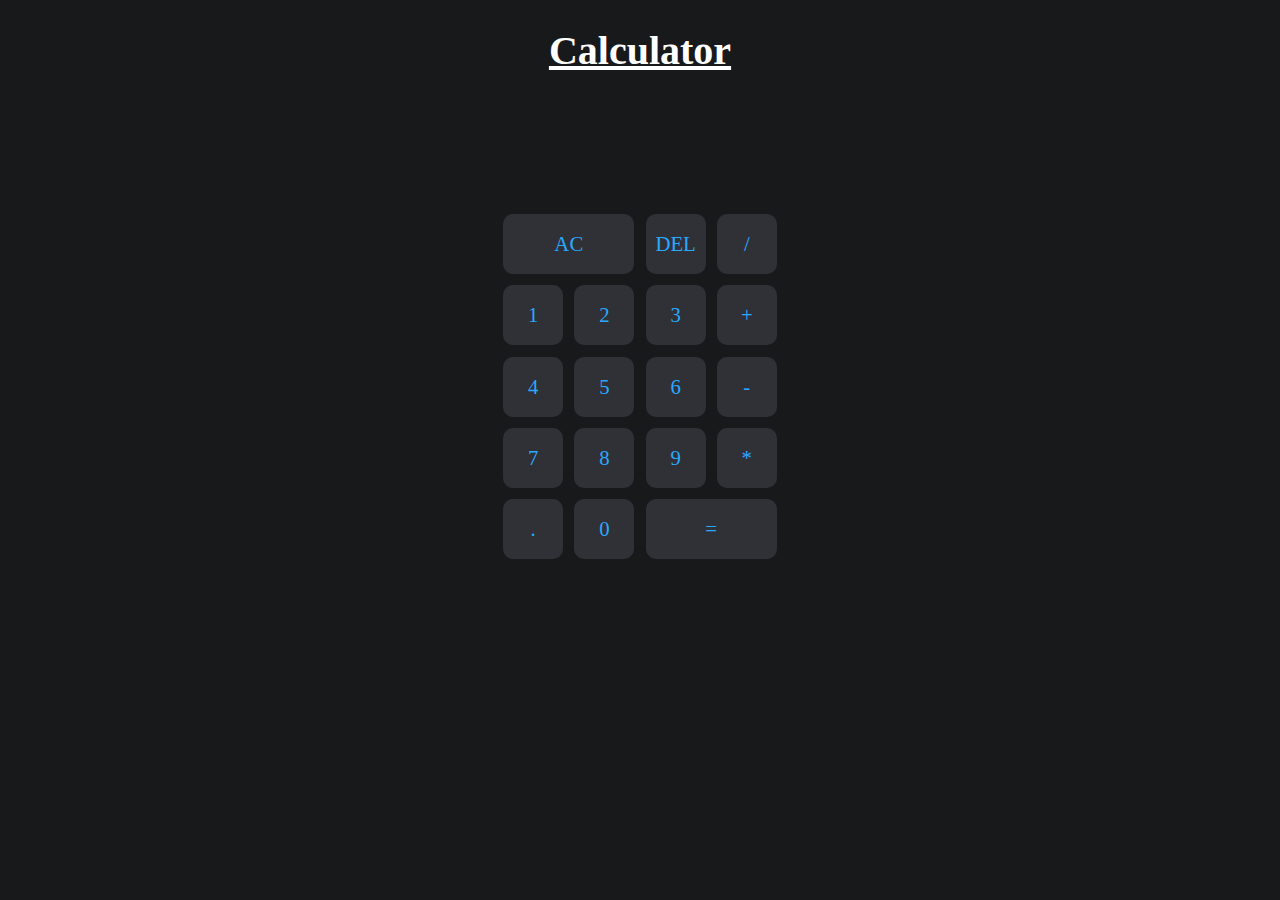
<file: Calculator-2.0/index.html>
<!DOCTYPE html>
<html lang="en">
<head>
    <meta charset="UTF-8">
    <meta name="viewport" content="width=device-width, initial-scale=1.0">
    <title>Calculator</title>
    <link href="style.css" rel="stylesheet">
</head>
<body>
    <div>
        <h1>Calculator</h1>
    </div>
    <div class="claculator">
        <div class="output">
            <div class="prev-display"></div>
            <div class="curr-display"></div>
        </div>
        <button class="span-2 clear">AC</button>
        <button class="delete">DEL</button>
        <button class="operation">/</button>
        <button class="number">1</button>
        <button class="number">2</button>
        <button class="number">3</button>
        <button class="operation">+</button>
        <button class="number">4</button>
        <button class="number">5</button>
        <button class="number">6</button>
        <button class="operation">-</button>
        <button class="number">7</button>
        <button class="number">8</button>
        <button class="number">9</button>
        <button class="operation">*</button>
        <button class="number">.</button>
        <button class="number">0</button>
        <button class="span-2 equal">=</button>
    </div>
    <script src="script.js"></script>
</body>
</html>
</file>
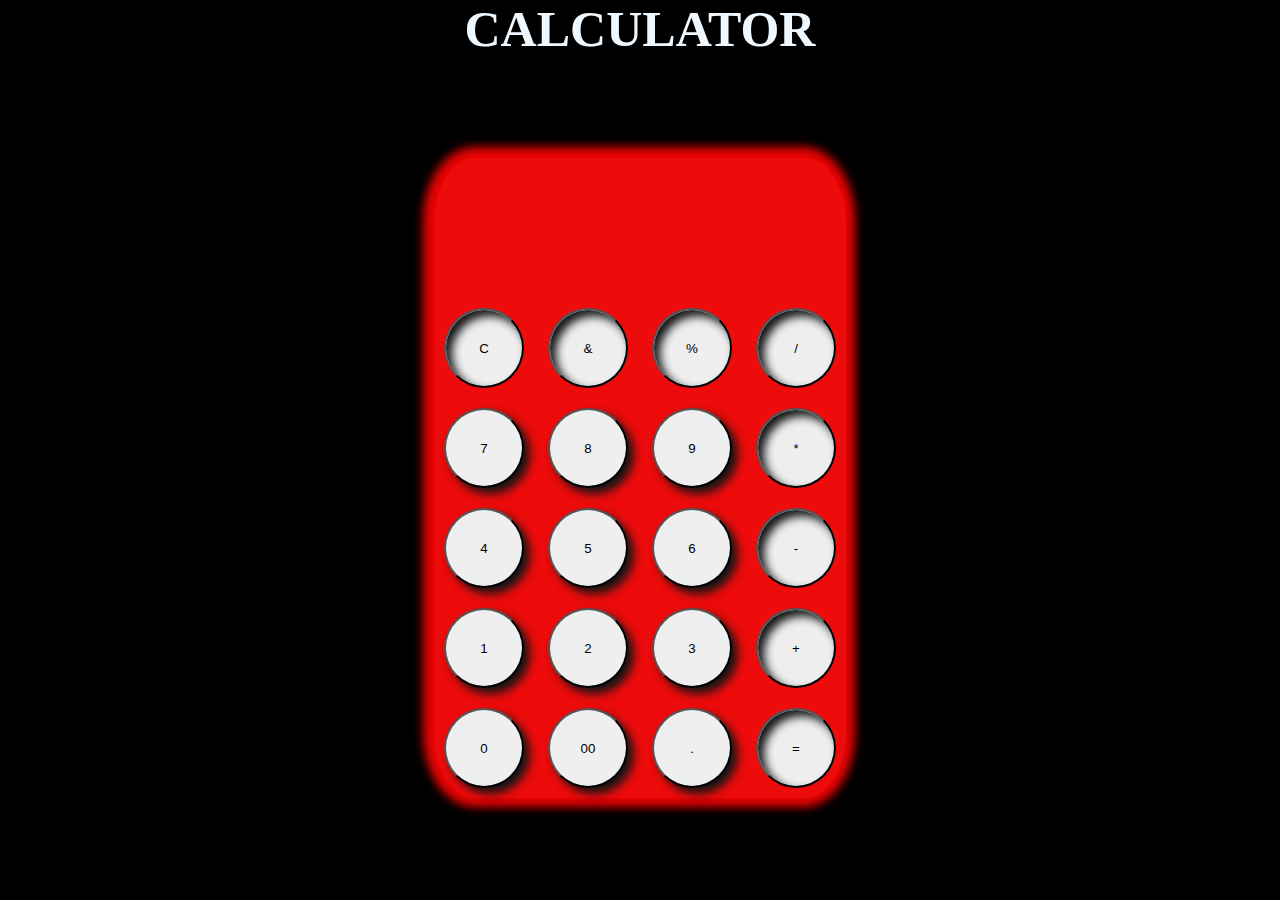
<file: calculator/index.html>
<!DOCTYPE html>
<html lang="en">
<head>
    <meta charset="UTF-8">
    <meta name="viewport" content="width=device-width, initial-scale=1.0">
    <title>Calculator</title>
    <link href="style.css" rel="stylesheet">
</head>
<body>
    <h1>CALCULATOR</h1>
    <div class="container">
        <div class="calc">
            <h1 id="input"></h1>
            <div>
                <button class ="dgn">C</button>
                <button class ="dgn">&</button>
                <button class ="dgn">%</button>
                <button class ="dgn">/</button>
            </div>
            <div>
                <button >7</button>
                <button>8</button>
                <button>9</button>
                <button class ="dgn">*</button>
            </div>
            <div>
                <button>4</button>
                <button>5</button>
                <button>6</button>
                <button class ="dgn">-</button>
            </div>
            <div>
                <button>1</button>
                <button>2</button>
                <button>3</button>
                <button class ="dgn">+</button>
            </div>
            <div>
                <button>0</button>
                <button>00</button>
                <button >.</button>
                <button class ="dgn">=</button>
            </div>
        </div>
    </div>
    <script src="script.js"></script>
    
</body>
</html>
</file>
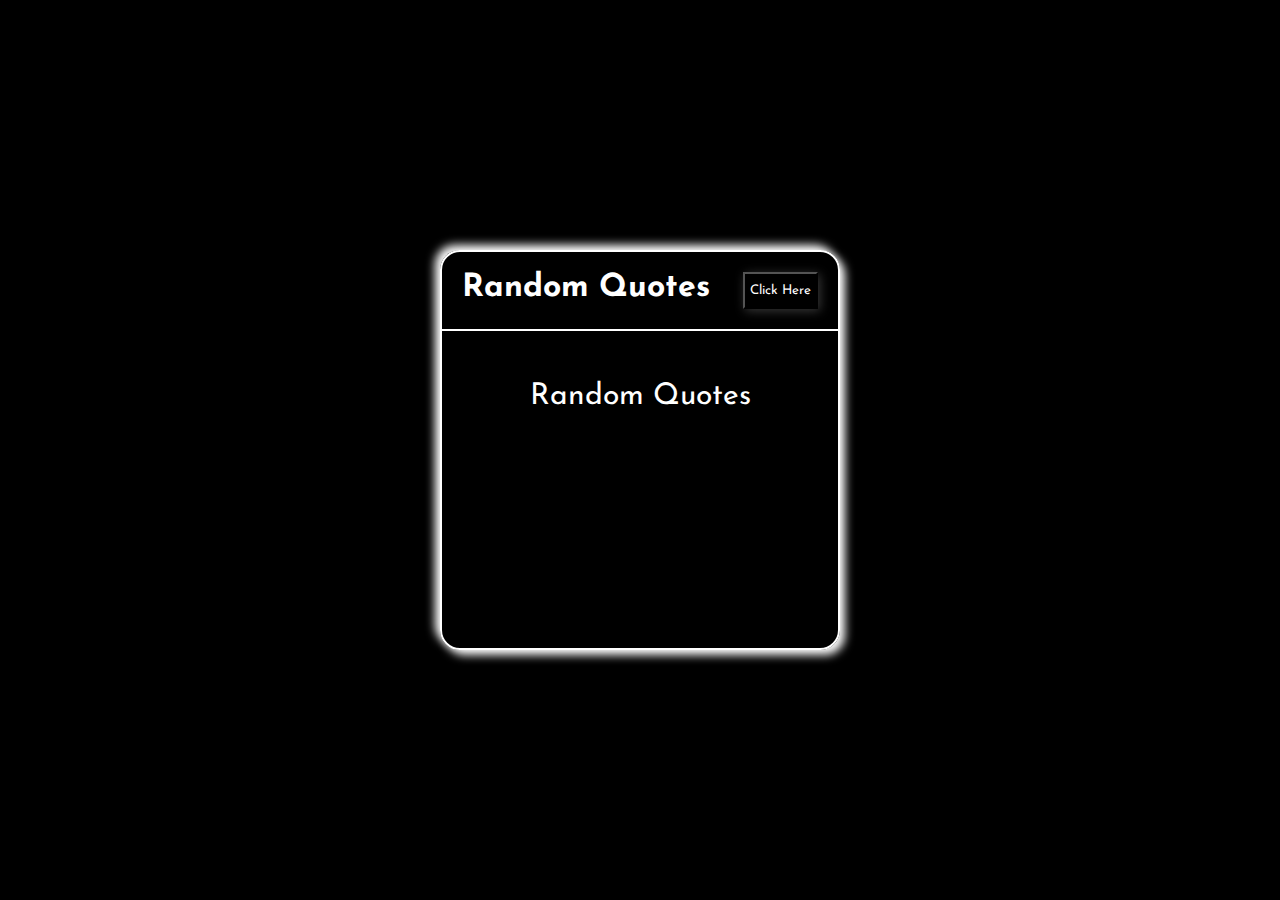
<file: RandomQuoteGenerator/index.html>
<!DOCTYPE html>
<html lang="en">
<head>
    <meta charset="UTF-8">
    <meta name="viewport" content="width=device-width, initial-scale=1.0">
    <title>Random Quotes</title>
    <link href="style.css" rel="stylesheet">
</head>
<body>
    <div class="container">
        <div class="upper">
            <h1>Random Quotes</h1>
            <button id ="btn">Click Here</button>
        </div>
        <div class="output">Random Quotes</div>
    </div>

    <script src="script.js"></script>
</body>
</html>
</file>
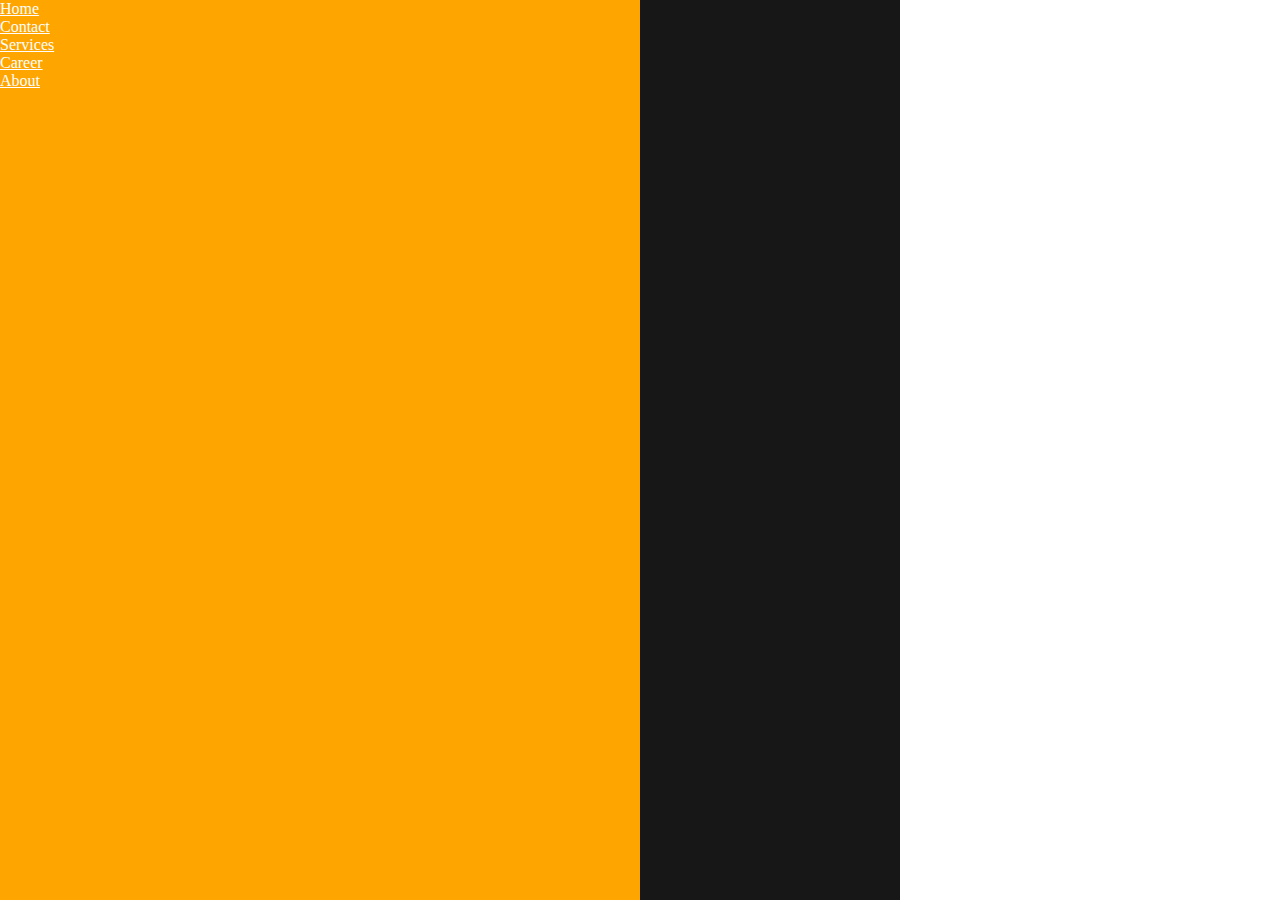
<file: Slidebar/index.html>
<!DOCTYPE html>
<html lang="en">
<head>
    <meta charset="UTF-8">
    <meta name="viewport" content="width=device-width, initial-scale=1.0">
    <title>Document</title>
    <link href="https://cdnjs.cloudflare.com/ajax/libs/font-awesome/6.6.0/css/all.min.css" integrity="sha512-Kc323vGBEqzTmouAECnVceyQqyqdsSiqLQISBL29aUW4U/M7pSPA/gEUZQqv1cwx4OnYxTxve5UMg5GT6L4JJg==" crossorigin="anonymous" referrerpolicy="no-referrer"/>
    <link href="style.css" rel="stylesheet">
</head>
<body>
    <div class="black-document">
      <div class="three-dots">
        <i class="fa-solid fa-ellipsis-vertical"></i>
      </div>
      <div class="container">
         <div class="cut">
            <i class="fa-solid fa-xmark"></i>
         </div>
    
          <div class="nav">
           <ul>
            <li><a href="#">Home</a></li>
            <li><a href="#">Contact</a></li>
            <li><a href="#">Services</a></li>
            <li><a href="#">Career</a></li>
            <li><a href="#">About</a></li>
           </ul>
         </div>
         </div>
    </div>
</body>
</html>
</file>
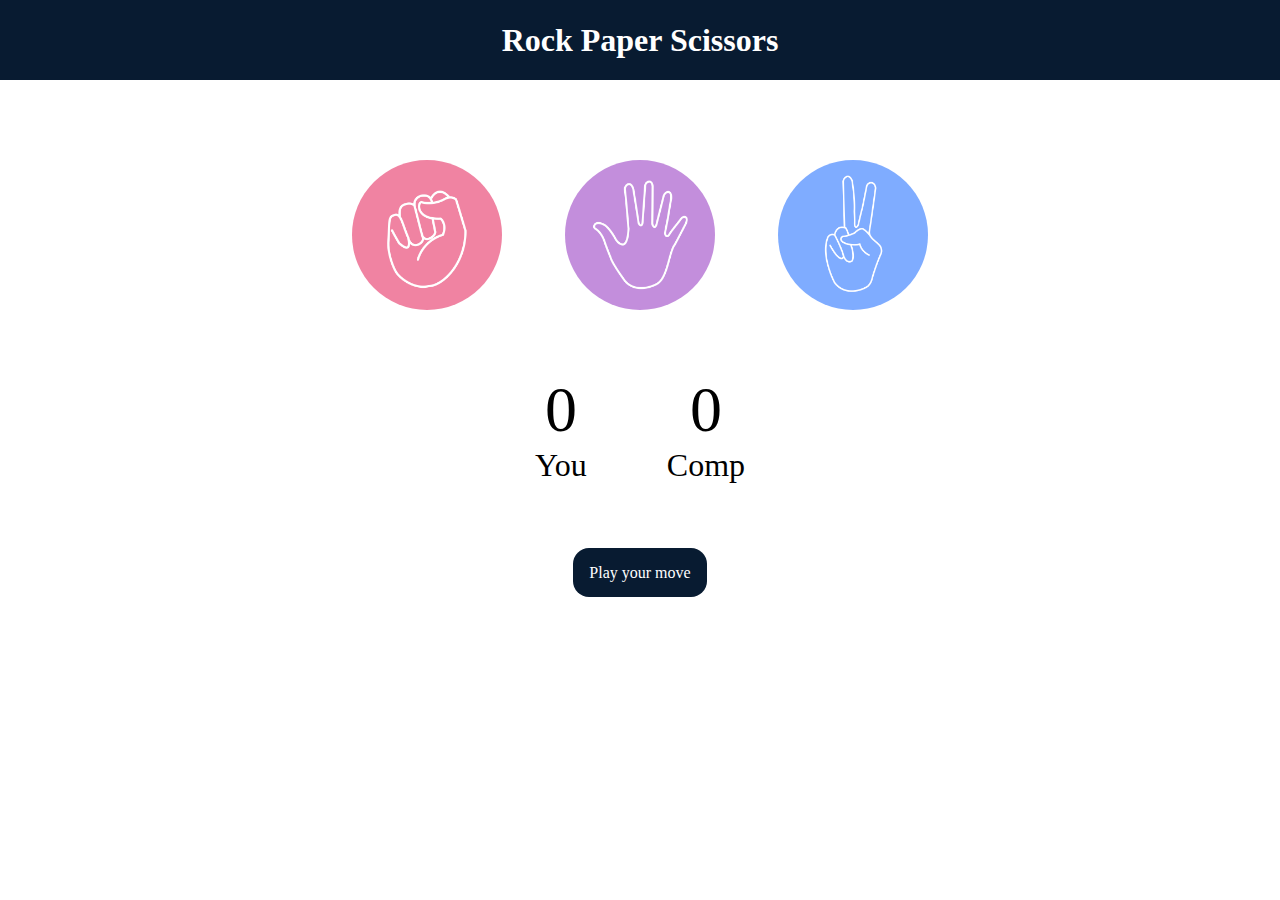
<file: StonePaperScissors/index.html>
<!DOCTYPE html>
<html lang="en">
<head>
    <meta charset="UTF-8">
    <meta name="viewport" content="width=device-width, initial-scale=1.0">
    <title>Rock Paper Scissors</title>
    <link rel="stylesheet" href="style.css">
</head>
<body id="body">
    <h1>Rock Paper Scissors</h1>
    <div class="choices">
        <div class="choice" id="rock">
          <img src="./rock.png" >
        </div>
        <div class="choice" id="paper">
            <img src="./paper.png">
        </div>
        <div class="choice" id="scissors">
            <img src="./scissors.png">
        </div>
    </div>
    
    <div class="score-board">
        <div class="score">
            <p id="user-score">0</p>
            <p>You</p>
        </div>
        <div class="score">
            <p id="computer-score">0</p>
            <p>Comp</p>
        </div>
    </div>

    <div class="msg-container">
        <p id="msg">Play your move</p>
    </div>
    <script src="app.js"></script>
</body>
</html>
</file>
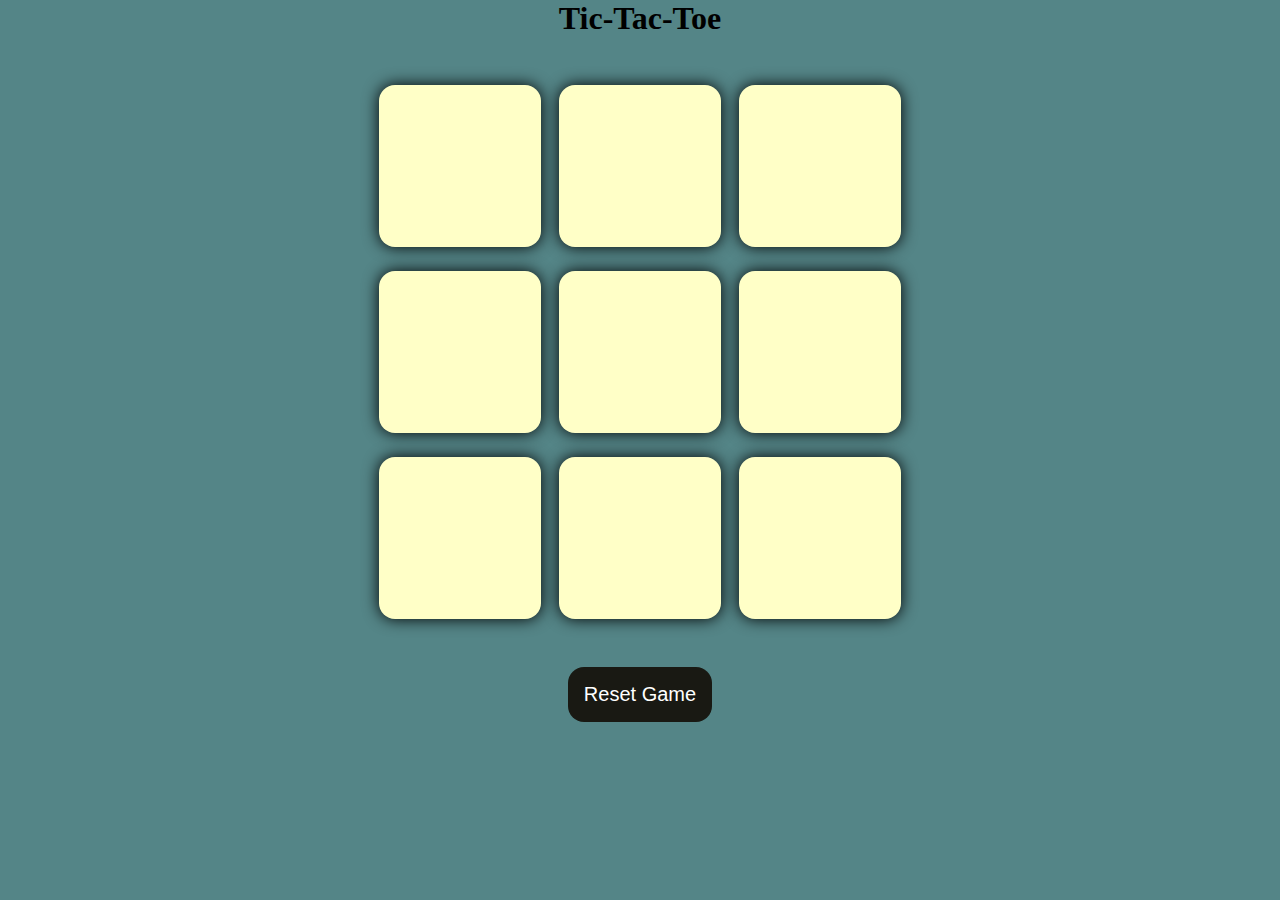
<file: TicTacToe/index.html>
<!DOCTYPE html>
<html lang="en">
<head>
    <meta charset="UTF-8">
    <meta name="viewport" content="width=device-width, initial-scale=1.0">
    <title>Tic_Tac-Toe Game</title>
    <link rel="stylesheet" href="style.css">
</head>
<body>
    <div class="msg-container hide">
        <p id="msg">Winner</p>
        <button id="new">New Game</button>
    </div>
    <main>
        <h1>Tic-Tac-Toe</h1>
        <div class="container">
        <div class="game">
            <button class="box"></button>
            <button class="box"></button>
            <button class="box"></button>
            <button class="box"></button>
            <button class="box"></button>
            <button class="box"></button>
            <button class="box"></button>
            <button class="box"></button>
            <button class="box"></button>
        </div>
    </div>
    <button id="reset-button">Reset Game</button>

    </main>
    <script src="app.js"></script>
</body>
</html>
</file>
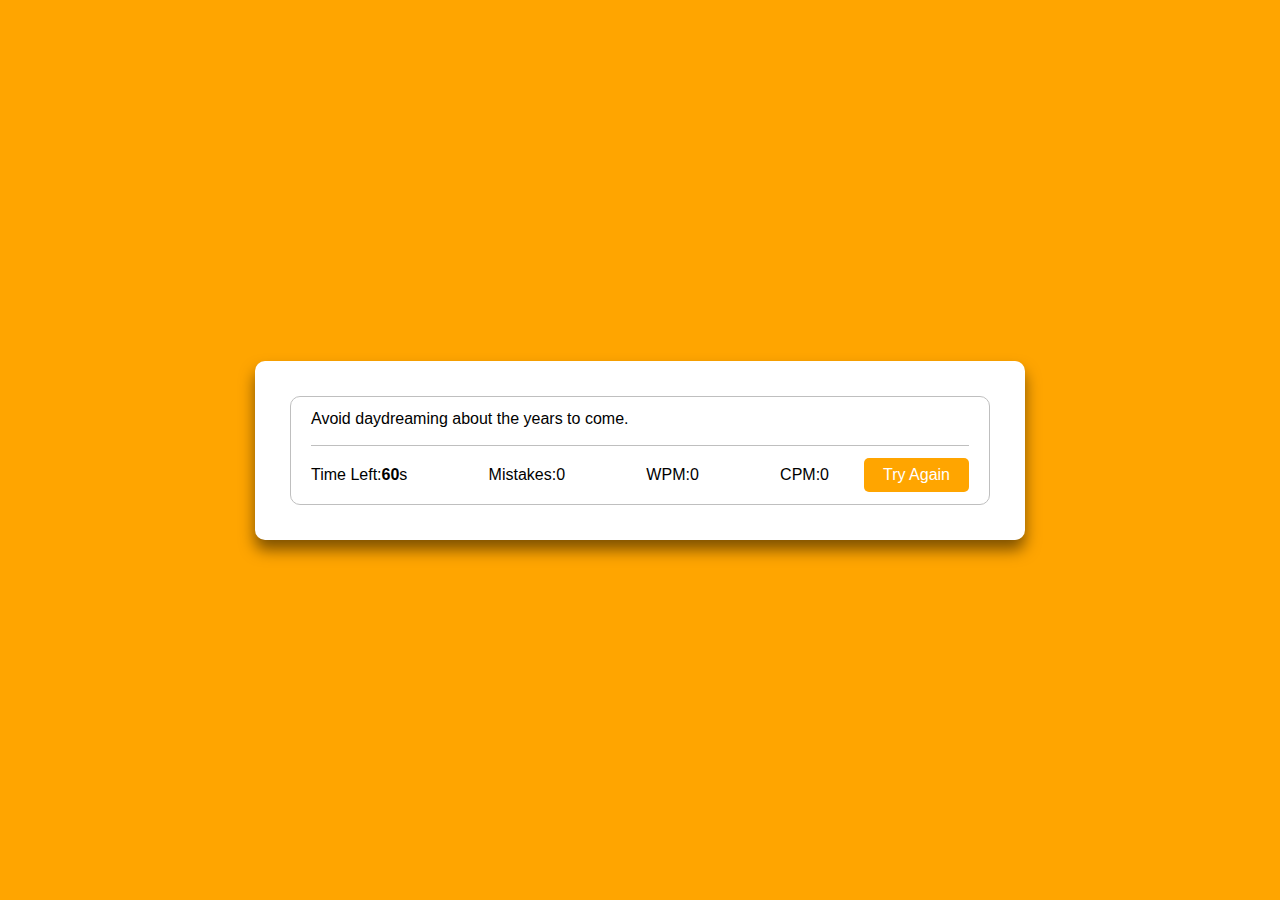
<file: Typing-Game/index.html>
<!DOCTYPE html>
<html lang="en">
<head>
    <meta charset="UTF-8">
    <meta http-equiv="X-UA-Compatible" content="IE=edge">
    <meta name="viewport" content="width=device-width, initial-scale=1.0">
    <title>Typing Game</title>
    <link href="style.css" rel="stylesheet">
</head>
<body>
    <div class="wrapper">
        <input type="text" class="input-field"/>
        <div class="content-box">
            <div class="typing-text">
                <p></p>
            </div>
            <div class="content">
                <ul class="result-details">
                    <li class="time">
                        <p>Time Left:</p>
                        <span><b>60</b>s</span>
                    </li>
                    <li class="mistake">
                        <p>Mistakes:</p>
                        <span>0</span>
                    </li>
                    <li class="wpm">
                        <p>WPM:</p>
                        <span>0</span>
                    </li>
                    <li class="cpm">
                        <p>CPM:</p>
                        <span>0</span>
                    </li>
                </ul>
                <button>Try Again</button>
            </div>
        </div> 
    </div>
    <script src="script.js"></script>
</body>
</html>
</file>
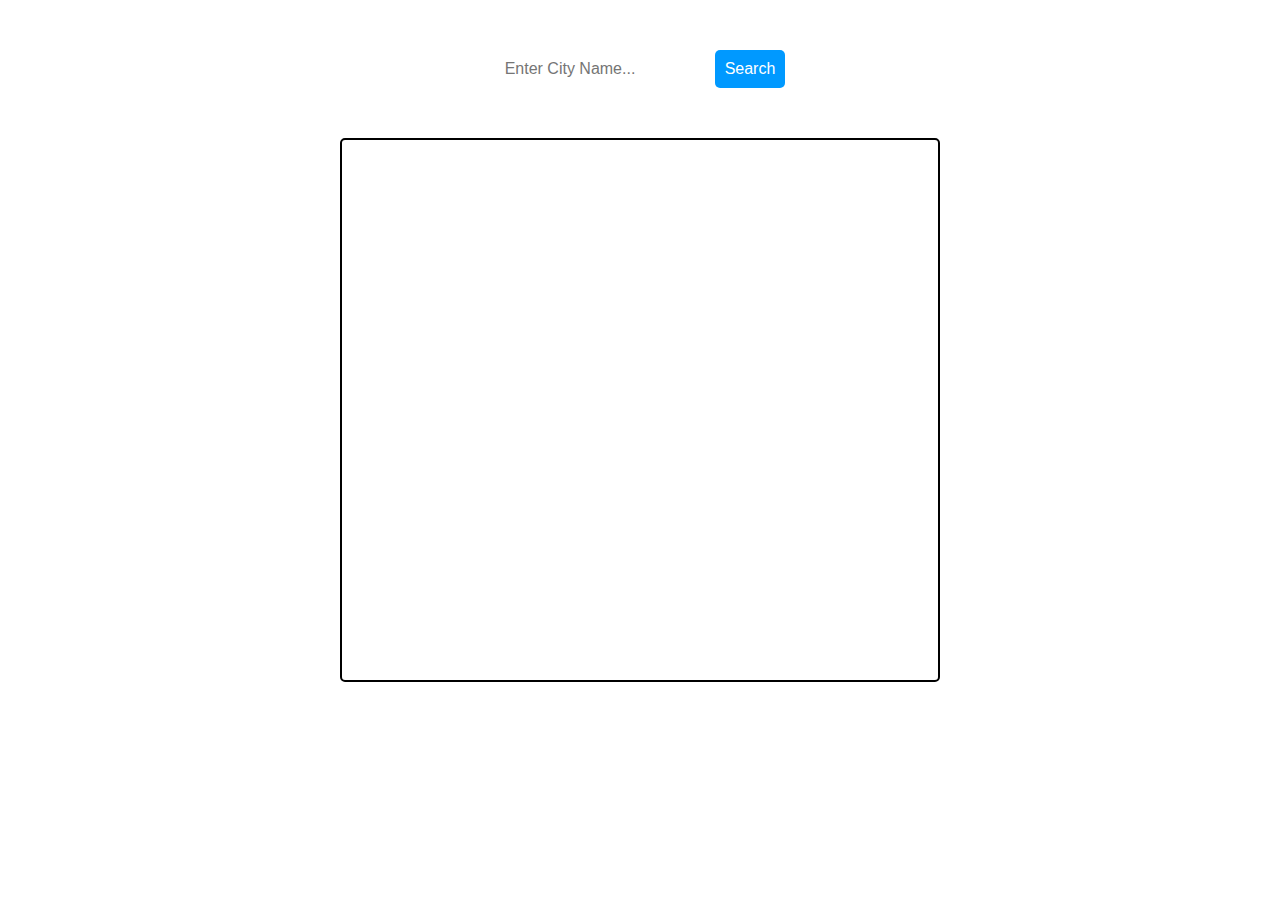
<file: Weather app/index.html>
<!DOCTYPE html>
<html lang="en">
<head>
    <meta charset="UTF-8">
    <meta name="viewport" content="width=device-width, initial-scale=1.0">
    <title>Weather App</title>
    <link rel="stylesheet" href="style.css">
</head>
<body>
    <div class="container">
        <div class="input">
        <input type="text" placeholder="Enter City Name..."/>
        <button id="btn">Search</button>
    </div>
    <div class="weather-box">
        <div class="icon"></div>
        <div class="weather"></div>
        <div class="temprature"></div>
        <div class="description"></div>
    </div>
</div>
    
<script src="script.js"></script>
</body>
</html>
</file>
<file: Calculator-2.0/style.css>
h1{
    font-style: bold;
    font-size: 2.5rem;
    color: #fff;
    display: flex;
    justify-content: center;
    text-decoration: underline;
    
}
body{
    background-color: hsl(220,6%,10%);
}
.claculator{

    display: grid;
    grid-template-rows: 
    minmax(80px,auto)
    repeat(5,60px);
    grid-template-columns: repeat(4,60px);
    justify-content: center;
    background-color: hsl(220,6%,10%);
    padding:1.4rem;
    border-radius: 12px;
    gap:0.7rem;
}
.claculator button{
    border:none;
    font-family: inherit;
    font-size: 1.3rem;
    font-weight: 500;
    color:hsl(204,100%,58%);
    background-color: hsl(230,6%,20%);
    border-radius: 10px;
    cursor:pointer;
}
.claculator button:hover{
    background-color: hsl(230,6%,30%);
}

.span-2{
    grid-column: span 2;
}

.claculator> .output{
    font-size:2rem;
    background-color: inherit;
    color:white;
    grid-column: 1/-1;
    display: flex;
    flex-direction: column;
    justify-content: space-around;
    align-items: flex-end;
    word-break: break-all;
    border-radius: inherit;
}

.output .prev-display{
    font-size:1.3rem;
    font-weight:400;
    color:hsl(0,0%,65%);
}
</file>
<file: calculator/style.css>
*{
    padding: 0;
    margin:0;
    box-sizing: border-box;
}

body{
    background-color:#000000 ;

}
.container{
    height: 90vh;
    width:100%;
    display: flex;
    justify-content: center ;
    align-items: center;
    border-color: black;

}
.calc{
    border-color: solid black;

    background:rgb(238, 11, 11);
    border-radius: 10%;
    box-shadow: -1px -1px 10px 10px rgb(231, 3, 3);
    
}
#input{
    overflow: hidden;
    max-width: 380px;
    height:60px;
    margin-top: 50px;
    margin-bottom: 30px;
    color:aliceblue;
    text-align: center;
    font-size: 50px;

}
button{
    margin:10px;
    
    border-radius: 50%;
    width:80px;
    height: 80px;
    text-decoration: solid black;
    cursor:pointer;
    box-shadow: 6px 6px 10px rgb(22, 21, 21);
}

.dgn{
    box-shadow: inset 6px 6px 10px rgb(22, 21, 21);
}

h1{
    text-align: center;
    font-style: bold;
    color: aliceblue;
    font-size: 50px;
    margin-bottom: 15px;
}
</file>
<file: RandomQuoteGenerator/style.css>
@import url('https://fonts.googleapis.com/css2?family=Josefin+Sans:ital,wght@0,100..700;1,100..700&display=swap');

*{
padding: 0;
margin:0;
box-sizing: border-box;
font-family: "Josefin Sans", sans-serif;
color:#ffff;
}

body{
    height:100vh;
    width:100%;
    display: flex;
    justify-content: center;
    align-items: center;
    border: none;
    background-color: black; 
}

.container{
    height:400px;
    width:400px;
  border: 2px solid white;
  border-radius: 20px;
  box-shadow: 5px 5px 10px white,  -5px -5px 10px white;
}

.upper{
    width:100%;
    display: flex;
    justify-content: space-between;
    padding: 20px;
}
.output
{
   height: 300px;
   border-top:2px solid #ffff;
   padding-top: 50px;
   font-size:30px;
   text-align: center;
}

#btn{
    padding: 10px 5px 10px 5px;
    background-color: transparent;
    box-shadow:2px 2px 10px rgb(56,56,56) ;
}
</file>
<file: Slidebar/style.css>
*{
    margin:0;
    padding:0;
    box-sizing: border-box;
    color:white;
}
.black-document{
    height:100vh;
    width:100vh;
    background-color: rgb(23,23,23);
    display: flex;
    justify-content: center;
    align-items: center;
    position: relative;
}
.three-dots{
    font-size: 40px;
    position: absolute;
    top:3%;
    left:45%;
    cursor:pointer;
}
.container{
    height:100vh;
    width:50vw;
    position:fixed;
    top:0;
    left:0;
    z-index: 1;
    overflow-x: hidden;
    background-color: orange;


}
.cut{
    position:absolute;
    top:20px;
    right:20px;
    font-size: 40px;
    cursor: pointer;
}
</file>
<file: StonePaperScissors/style.css>
*{
    margin:0;
    padding:0;
    text-align: center;

}
h1{
    background-color: #081b31;
    color:#fff;
    height:5rem;
    line-height: 5rem;
}

.choice
{
    height:165px;
    width: 165px;
    border-radius: 50%;
   
}
img{
    height: 150px;
    width: 150px;
    object-fit: cover;
    border-radius: 50%;
}
.choices{
    display: flex;
    justify-content: center;
    align-items: center;
    gap:3rem;
    margin-top: 5rem;
}
.choice:hover{
   
    cursor: pointer;
    background-color:#081b31 ;
}
.score-board{
    display: flex;
    justify-content: center;
    align-items: center;
    font-size: 2rem;
    margin-top: 3rem;
    gap: 5rem

}

#user-score,
#computer-score{
    font-size: 4rem;
}

.msg-container{
    margin-top: 5rem ;
}

#msg{
    
    background-color: #081b31;
    color:#fff;
    height: 2rem;
    display: inline;
    padding:1rem;
    border-radius: 1rem;
}
</file>
<file: TicTacToe/style.css>
*{
    margin :0;
    padding:0;
}
body{
    background-color: #548587;
    text-align: center;
}
.container{
    height: 70vh;
   display: flex;
    justify-content: center;
    align-items: center;
    gap:1.5vmin;
    
}

.game{
    
    height: 60vmin;
    width: 60vmin;
    display: flex;
    flex-wrap: wrap;
    justify-content: center;
    align-items: center;
    gap:2vmin;

}
.box{
    height:18vmin;
    width: 18vmin;
    border-radius: 1rem;
    border: none;
    box-shadow: 0 0 1rem rgba(0,0,0,1);
    font-size: 8vmin;
    color:#b0413e;
    background-color: #ffffc7;
}
#reset-button{
    padding: 1rem;
    font-size: 1.25rem;
    background-color:#191913 ;
    color: #fff;
    border-radius:1rem;
    border:none;
    
}
#new{
    padding: 1rem;
    font-size: 1.25rem;
    background-color:#191913 ;
    color: #fff;
    border-radius:1rem;
    border:none;
}

#msg{
    color:#ffffc7;
    font-size:8vmin;

}

.msg-container{
    height: 40vmin;
    display: flex;
    justify-content: center;
    align-items:center;
    flex-direction: column;
    gap: 4rem;
}
.hide{
    display:none;
}
</file>
<file: Typing-Game/style.css>
*{
    margin: 0;
    padding: 0;
    box-sizing: border-box;
    font-family: Verdana, Geneva, Tahoma, sans-serif;
}

body{
    min-height: 100vh;
    display: flex;
    padding: 0 10px;
    align-items: center;
    justify-content: center;
    background: orange;
}
.wrapper{
    width: 770px;
    padding: 35px;
    background: #fff;
    border-radius: 10px;
    box-shadow: 0 10px 15px rgba(0,0,0,0.5);
}

.wrapper .content-box{
padding: 13px 20px 0;
border-radius: 10px;
border: 1px solid #bfbfbf;
}

.wrapper .input-field{
    padding: 13px 20px 0;
    position: absolute;
    opacity: 0;
    z-index: -99;
}

.content-box .content{
    margin-top: 17px;
    display: flex;
    padding: 12px 0;
    flex-wrap: wrap;
    align-items: center;
    justify-content: space-between;
    border-top: 1px solid #bfbfbf;
}

.content-box .result-details{
    display: flex;
    align-items: center;
    justify-content: space-between;
    width:calc(100% - 140px);
}

.result-details li{
    display: flex;
    height: 20px;
    list-style: none;
    align-items: center;
}

.content button{
    width: 105px;
    outline: none;
    border: none;
    color: #fff;
    background: orange;
    padding: 8px 0;
    font-size: 16px;
    cursor: pointer;
    border-radius: 5px;
    transition: transform 0.3s ease;
}

.content button:active{
    transform: scale(0.97);
}

.typing-text p span{
    position: relative;
}
.typing-text p span.active{
    color: orange;
}

.typing-text p span.correct{
    color: green
}
.typing-text p span.incorrect{
    color: red;
    outline: 1px solid #fff;
    background: #ffc0cb;
    border-radius: 4px;
}

::selection{
    color: #fff;
    background: orange;
}
</file>
<file: Weather app/style.css>
*{
    padding:0;
    margin:0;
}

body{
    font-family: Verdana, Geneva, Tahoma, sans-serif;

}

.container{
    width: 100%;
    max-width:600px;
    margin: 0 auto;
    text-align: center;

}
.input{
    display:flex;
    justify-content: center;
    margin-top: 50px;
}
.input input{
    padding:10px;
    border:none;
    border-radius:5px ;
    font-size: 16px;
    width:200px;
}

.input button{
    padding:10px;
    background-color: #0099ff;
    color: #fff;
    border:none;
    border-radius: 5px;
    cursor:pointer;
    font-size: 16px;
}

.weather-box{
    border:2px solid black;
    margin-top: 50px;
    height: 500px;
    padding: 20px;
    border-radius: 5px;
}

.icon{
    font-size: 50px;
    margin-bottom: 20px;

}

.weather
{
    font-size: 24px;
    font-weight: bold;
    margin-bottom:10px ;
}

.temprature{
    font-size: 30px;
    margin-bottom: 10px;
}

.description{
    font-size: 16px;
    
}
</file>
